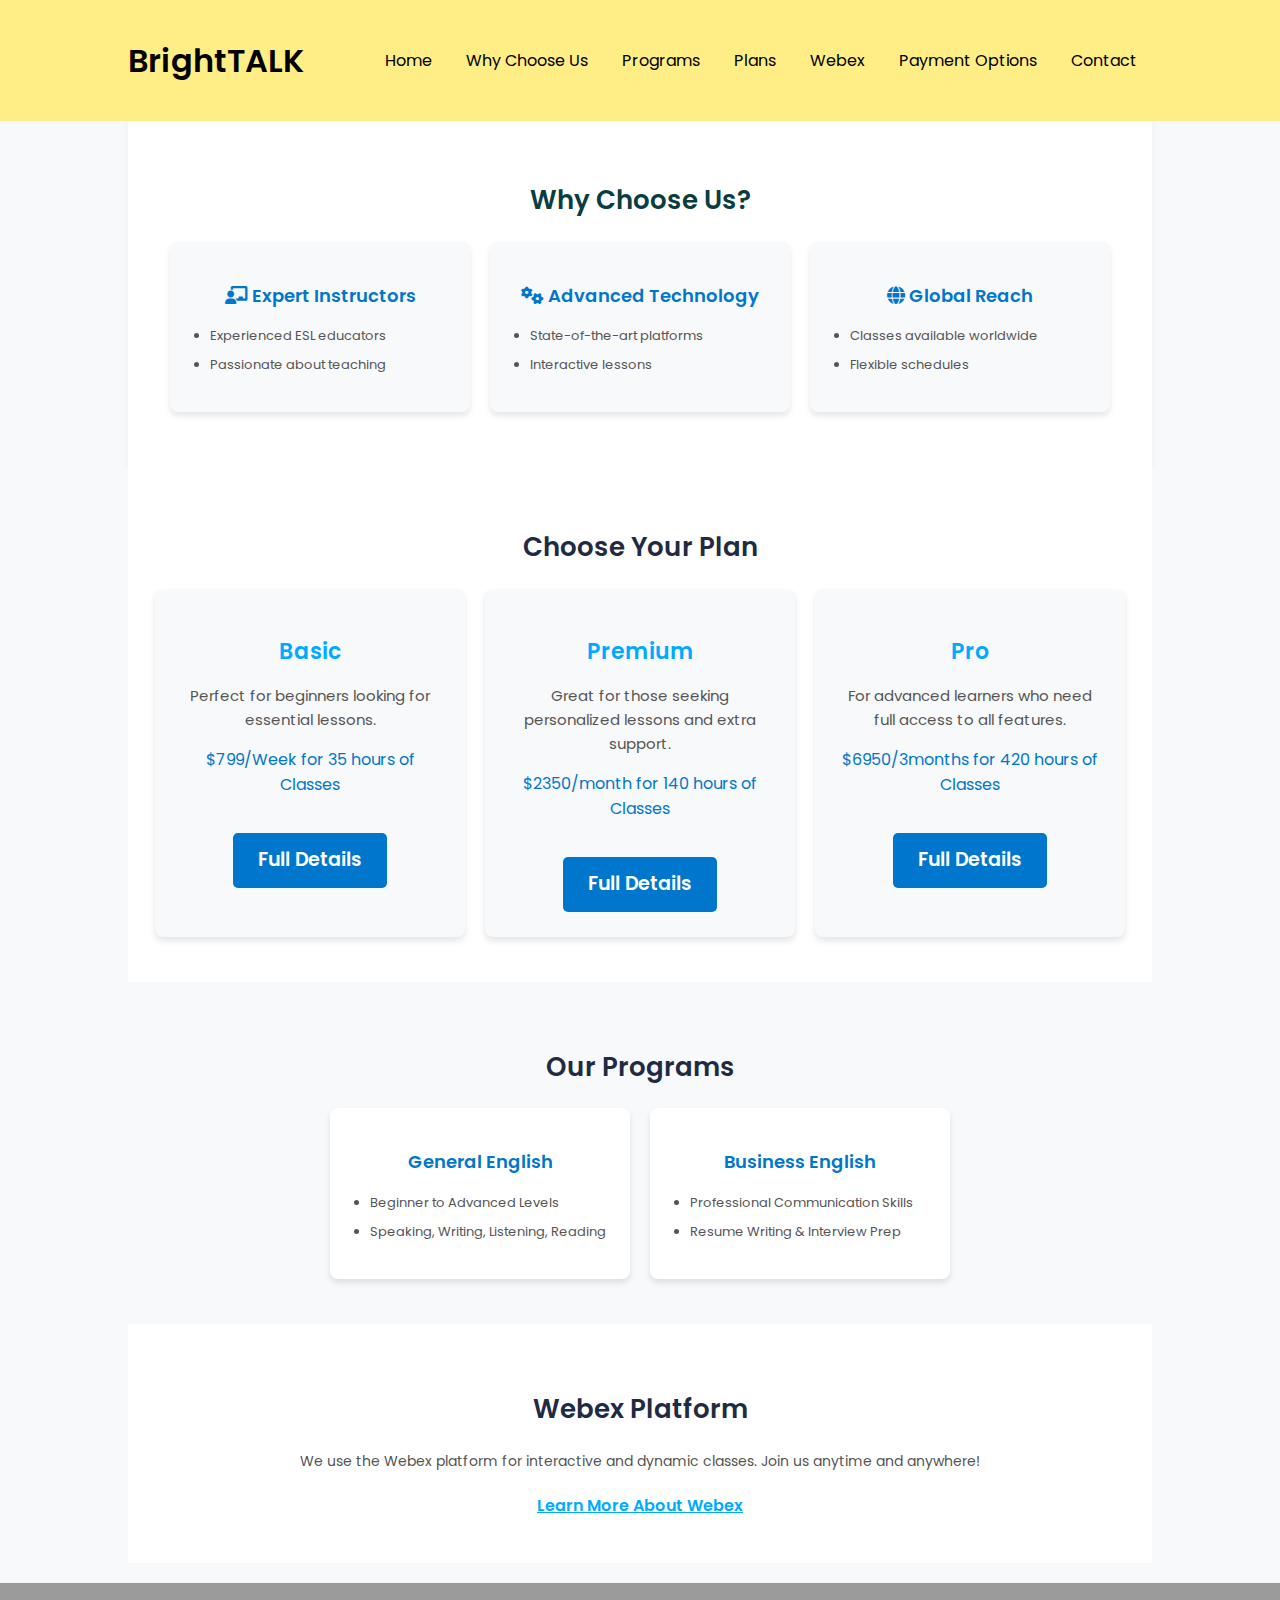
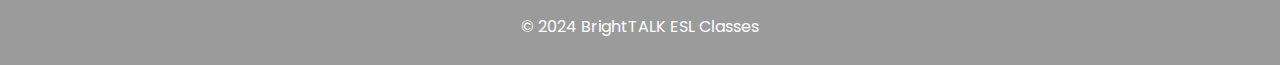
<file: index.html>
<!DOCTYPE html>
<html lang="en">
  <head>
    <meta charset="UTF-8" />
    <meta name="viewport" content="width=device-width, initial-scale=1.0" />
    <title>BrightTALK ESL Classes</title>
    <link
      href="https://fonts.googleapis.com/css2?family=Poppins:wght@400;600;700&display=swap"
      rel="stylesheet"
    />
    <link
      href="https://cdnjs.cloudflare.com/ajax/libs/font-awesome/6.0.0-beta3/css/all.min.css"
      rel="stylesheet"
    />
    <link rel="stylesheet" href="styles.css" />
  </head>
  <body>
    <!-- Header Section -->
    <header>
      <div class="container">
        <h1>BrightTALK</h1>
        <nav>
          <a href="#home">Home</a>
          <a href="#why-choose-us">Why Choose Us</a>
          <a href="#programs">Programs</a>
          <a href="#plan">Plans</a>
          <a href="#webex">Webex</a>
          <a href="#payment">Payment Options</a>
          <a href="#contact">Contact</a>
        </nav>
      </div>
    </header>
<main>
    <div class="container">
      <!-- Why Choose Us Section -->
      <section id="why-choose-us" class="why-choose-us">
        <h2 class="section-title">Why Choose Us?</h2>
        <div class="cards-container">
          <div class="card">
            <h3>
              <i class="fas fa-chalkboard-teacher"></i> Expert Instructors
            </h3>
            <ul>
              <li>Experienced ESL educators</li>
              <li>Passionate about teaching</li>
            </ul>
          </div>
          <div class="card">
            <h3><i class="fas fa-cogs"></i> Advanced Technology</h3>
            <ul>
              <li>State-of-the-art platforms</li>
              <li>Interactive lessons</li>
            </ul>
          </div>
          <div class="card">
            <h3><i class="fas fa-globe"></i> Global Reach</h3>
            <ul>
              <li>Classes available worldwide</li>
              <li>Flexible schedules</li>
            </ul>
          </div>
        </div>
      </section>

      <!-- Plan Section -->
      <section id="plan" class="plan-section">
        <h2 class="section-title">Choose Your Plan</h2>
        <div class="plans-container">
          <div class="plan-card">
            <h3>Basic</h3>
            <p>Perfect for beginners looking for essential lessons.</p>
            <div class="price">$799/Week for 35 hours of Classes</div>
            <a href="basic.html" class="cta-button">Full Details</a>
          </div>
          <div class="plan-card">
            <h3>Premium</h3>
            <p>
              Great for those seeking personalized lessons and extra support.
            </p>
            <div class="price">$2350/month for 140 hours of Classes</div>
            <a href="premium.html" class="cta-button">Full Details</a>
          </div>
          <div class="plan-card">
            <h3>Pro</h3>
            <p>For advanced learners who need full access to all features.</p>
            <div class="price">$6950/3months for 420 hours of Classes</div>
            <a href="pro.html" class="cta-button">Full Details</a>
          </div>
        </div>
      </section>

      <!-- Programs Section -->
      <section id="programs" class="programs">
        <h2 class="section-title">Our Programs</h2>
        <div class="cards-container">
          <div class="card">
            <h3>General English</h3>
            <ul>
              <li>Beginner to Advanced Levels</li>
              <li>Speaking, Writing, Listening, Reading</li>
            </ul>
          </div>
          <div class="card">
            <h3>Business English</h3>
            <ul>
              <li>Professional Communication Skills</li>
              <li>Resume Writing & Interview Prep</li>
            </ul>
          </div>
      </section>

      <!-- Webex Section -->
      <section id="webex" class="webex-section">
        <h2 class="section-title">Webex Platform</h2>
        <p>
          We use the Webex platform for interactive and dynamic classes. Join us
          anytime and anywhere!
        </p>
        <a href="https://www.webex.com" target="_blank">Learn More About Webex</a>
      </section>
    </main>

      <!-- Footer Section -->
      <footer>
        <p>&copy; 2024 BrightTALK ESL Classes</p>
      </footer>
    </div>
  </body>
</html>
</file>
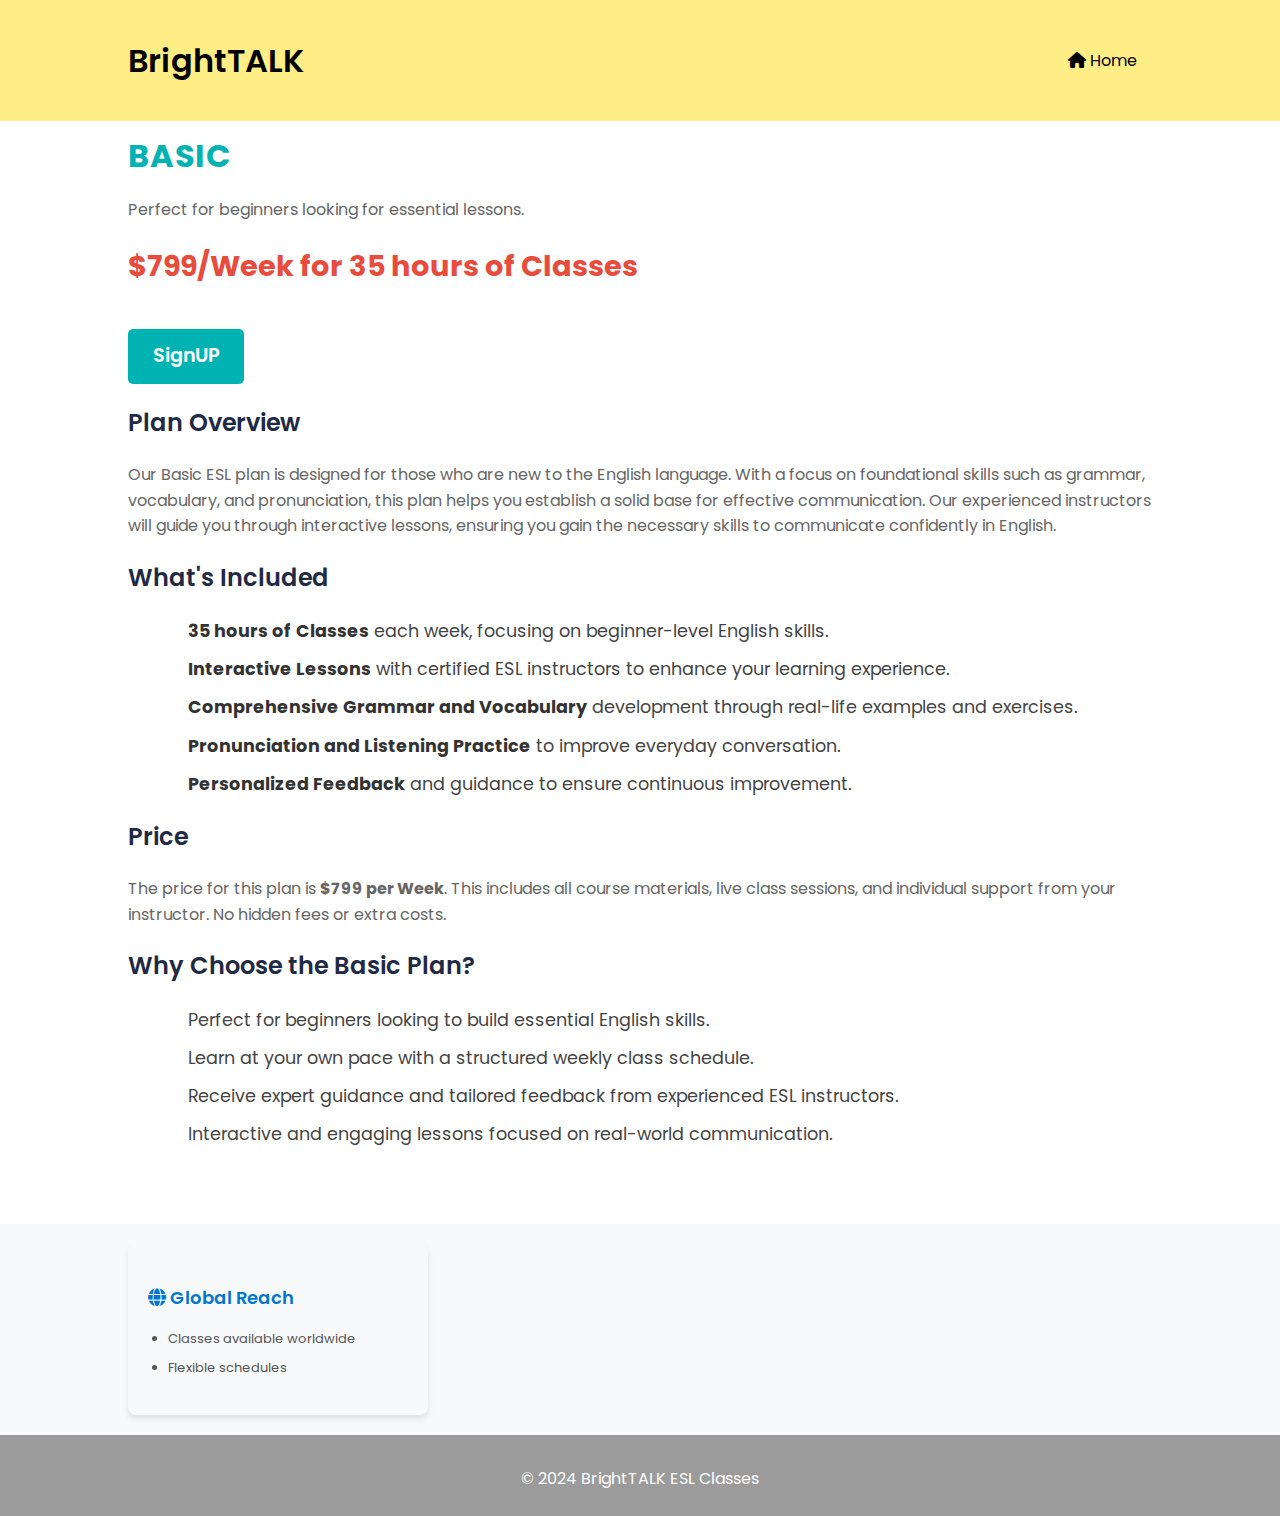
<file: basic.html>
<!DOCTYPE html>
<html lang="en">
  <head>
    <meta charset="UTF-8" />
    <meta name="viewport" content="width=device-width, initial-scale=1.0" />
    <title>BrightTALK ESL Classes</title>
    <link
      href="https://fonts.googleapis.com/css2?family=Poppins:wght@400;600;700&display=swap"
      rel="stylesheet"
    />
    <link
      href="https://cdnjs.cloudflare.com/ajax/libs/font-awesome/6.0.0-beta3/css/all.min.css"
      rel="stylesheet"
    />
    <link rel="stylesheet" href="styles.css" />
  </head>
  <body>
    <!-- Header Section -->
    <header>
      <div class="container">
        <h1>BrightTALK</h1>
        <nav>
          <a href="index.html"><i class="fas fa-home"></i> Home</a>
        </nav>
      </div>
    </header>

    <!-- Basic Plan Section -->
    <section id="plan-details">
      <div class="container">
        <h3>Basic</h3>
        <p>Perfect for beginners looking for essential lessons.</p>
        <div class="price">$799/Week for 35 hours of Classes</div>
        <a href="basic.html" class="cta-button">SignUP</a>

        <!-- Full Details of the Basic Plan -->
        <article>
          <h2>Plan Overview</h2>
          <p>
            Our Basic ESL plan is designed for those who are new to the English
            language. With a focus on foundational skills such as grammar,
            vocabulary, and pronunciation, this plan helps you establish a solid
            base for effective communication. Our experienced instructors will
            guide you through interactive lessons, ensuring you gain the
            necessary skills to communicate confidently in English.
          </p>

          <h2>What's Included</h2>
          <ul>
            <li>
              <strong>35 hours of Classes</strong> each week, focusing on
              beginner-level English skills.
            </li>
            <li>
              <strong>Interactive Lessons</strong> with certified ESL
              instructors to enhance your learning experience.
            </li>
            <li>
              <strong>Comprehensive Grammar and Vocabulary</strong> development
              through real-life examples and exercises.
            </li>
            <li>
              <strong>Pronunciation and Listening Practice</strong> to improve
              everyday conversation.
            </li>
            <li>
              <strong>Personalized Feedback</strong> and guidance to ensure
              continuous improvement.
            </li>
          </ul>

          <h2>Price</h2>
          <p>
            The price for this plan is <strong>$799 per Week</strong>. This
            includes all course materials, live class sessions, and individual
            support from your instructor. No hidden fees or extra costs.
          </p>

          <h2>Why Choose the Basic Plan?</h2>
          <ul>
            <li>
              Perfect for beginners looking to build essential English skills.
            </li>
            <li>
              Learn at your own pace with a structured weekly class schedule.
            </li>
            <li>
              Receive expert guidance and tailored feedback from experienced ESL
              instructors.
            </li>
            <li>
              Interactive and engaging lessons focused on real-world
              communication.
            </li>
          </ul>
        </article>
      </div>
    </section>
  </body>
</html>


    <!-- Global Reach Section -->
    <div class="container">
      <div class="card">
        <h3><i class="fas fa-globe"></i> Global Reach</h3>
        <ul>
          <li>Classes available worldwide</li>
          <li>Flexible schedules</li>
        </ul>
      </div>
    </div>

</main>
<!-- Footer Section -->
<footer>
  <p>&copy; 2024 BrightTALK ESL Classes</p>
</footer>
</div>
</body>
</html>
</file>
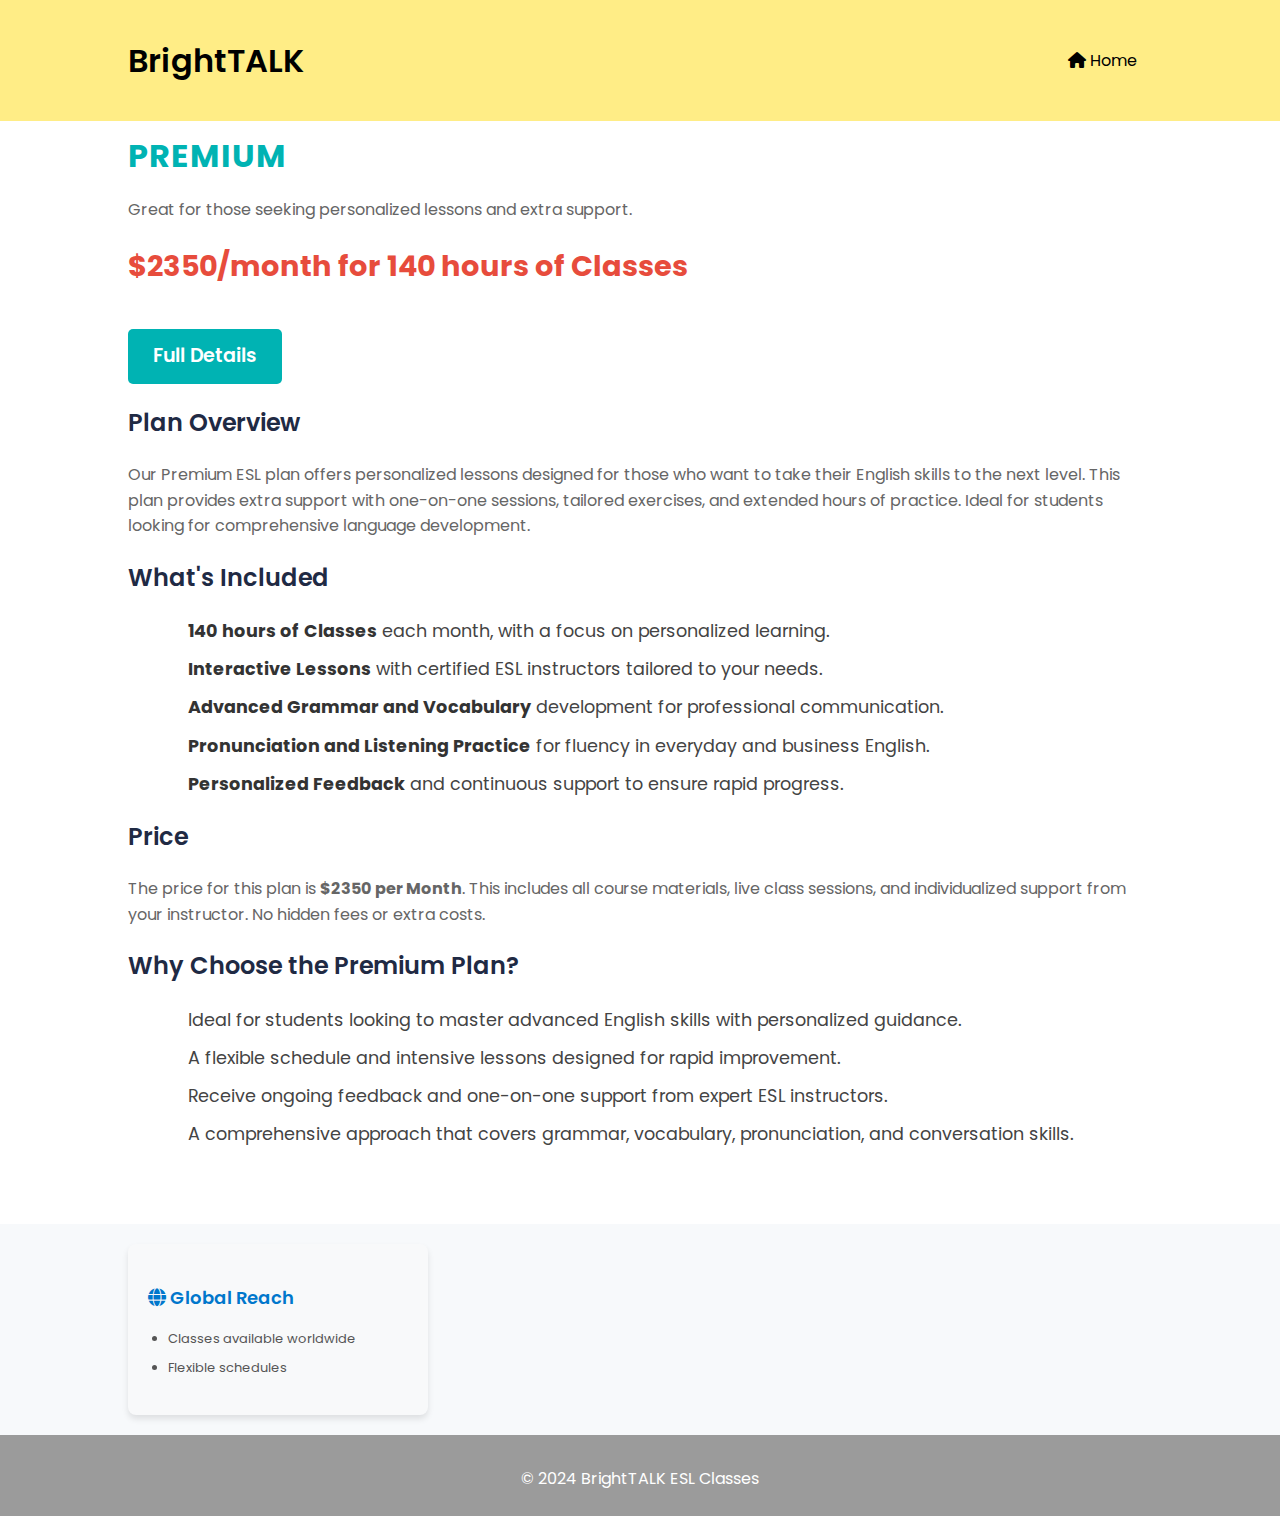
<file: premium.html>
<!DOCTYPE html>
<html lang="en">
  <head>
    <meta charset="UTF-8" />
    <meta name="viewport" content="width=device-width, initial-scale=1.0" />
    <title>BrightTALK ESL Classes</title>
    <link
      href="https://fonts.googleapis.com/css2?family=Poppins:wght@400;600;700&display=swap"
      rel="stylesheet"
    />
    <link
      href="https://cdnjs.cloudflare.com/ajax/libs/font-awesome/6.0.0-beta3/css/all.min.css"
      rel="stylesheet"
    />
    <link rel="stylesheet" href="styles.css" />
  </head>
  <body>
    <!-- Header Section -->
    <header>
      <div class="container">
        <h1>BrightTALK</h1>
        <nav>
            <a href="index.html"><i class="fas fa-home"></i> Home</a>
        </nav>
      </div>
    </header>

    <!-- Premium Plan Section -->
    <section id="plan-details">
      <div class="container">
        <h3>Premium</h3>
        <p>Great for those seeking personalized lessons and extra support.</p>
        <div class="price">$2350/month for 140 hours of Classes</div>
        <a href="premium.html" class="cta-button">Full Details</a>

        <!-- Full Details of the Premium Plan -->
        <article>
          <h2>Plan Overview</h2>
          <p>
            Our Premium ESL plan offers personalized lessons designed for those who want to take their English skills to the next level. This plan provides extra support with one-on-one sessions, tailored exercises, and extended hours of practice. Ideal for students looking for comprehensive language development.
          </p>

          <h2>What's Included</h2>
          <ul>
            <li>
              <strong>140 hours of Classes</strong> each month, with a focus on personalized learning.
            </li>
            <li>
              <strong>Interactive Lessons</strong> with certified ESL instructors tailored to your needs.
            </li>
            <li>
              <strong>Advanced Grammar and Vocabulary</strong> development for professional communication.
            </li>
            <li>
              <strong>Pronunciation and Listening Practice</strong> for fluency in everyday and business English.
            </li>
            <li>
              <strong>Personalized Feedback</strong> and continuous support to ensure rapid progress.
            </li>
          </ul>

          <h2>Price</h2>
          <p>
            The price for this plan is <strong>$2350 per Month</strong>. This includes all course materials, live class sessions, and individualized support from your instructor. No hidden fees or extra costs.
          </p>

          <h2>Why Choose the Premium Plan?</h2>
          <ul>
            <li>
              Ideal for students looking to master advanced English skills with personalized guidance.
            </li>
            <li>
              A flexible schedule and intensive lessons designed for rapid improvement.
            </li>
            <li>
              Receive ongoing feedback and one-on-one support from expert ESL instructors.
            </li>
            <li>
              A comprehensive approach that covers grammar, vocabulary, pronunciation, and conversation skills.
            </li>
          </ul>
        </article>
      </div>
    </section>
  </body>
</html>

    <!-- Global Reach Section -->
    <div class="container">
        <div class="card">
          <h3><i class="fas fa-globe"></i> Global Reach</h3>
          <ul>
            <li>Classes available worldwide</li>
            <li>Flexible schedules</li>
          </ul>
        </div>
      </div>

<!-- Footer Section -->
<footer>
  <p>&copy; 2024 BrightTALK ESL Classes</p>
</footer>
</div>
</body>
</html>
</file>
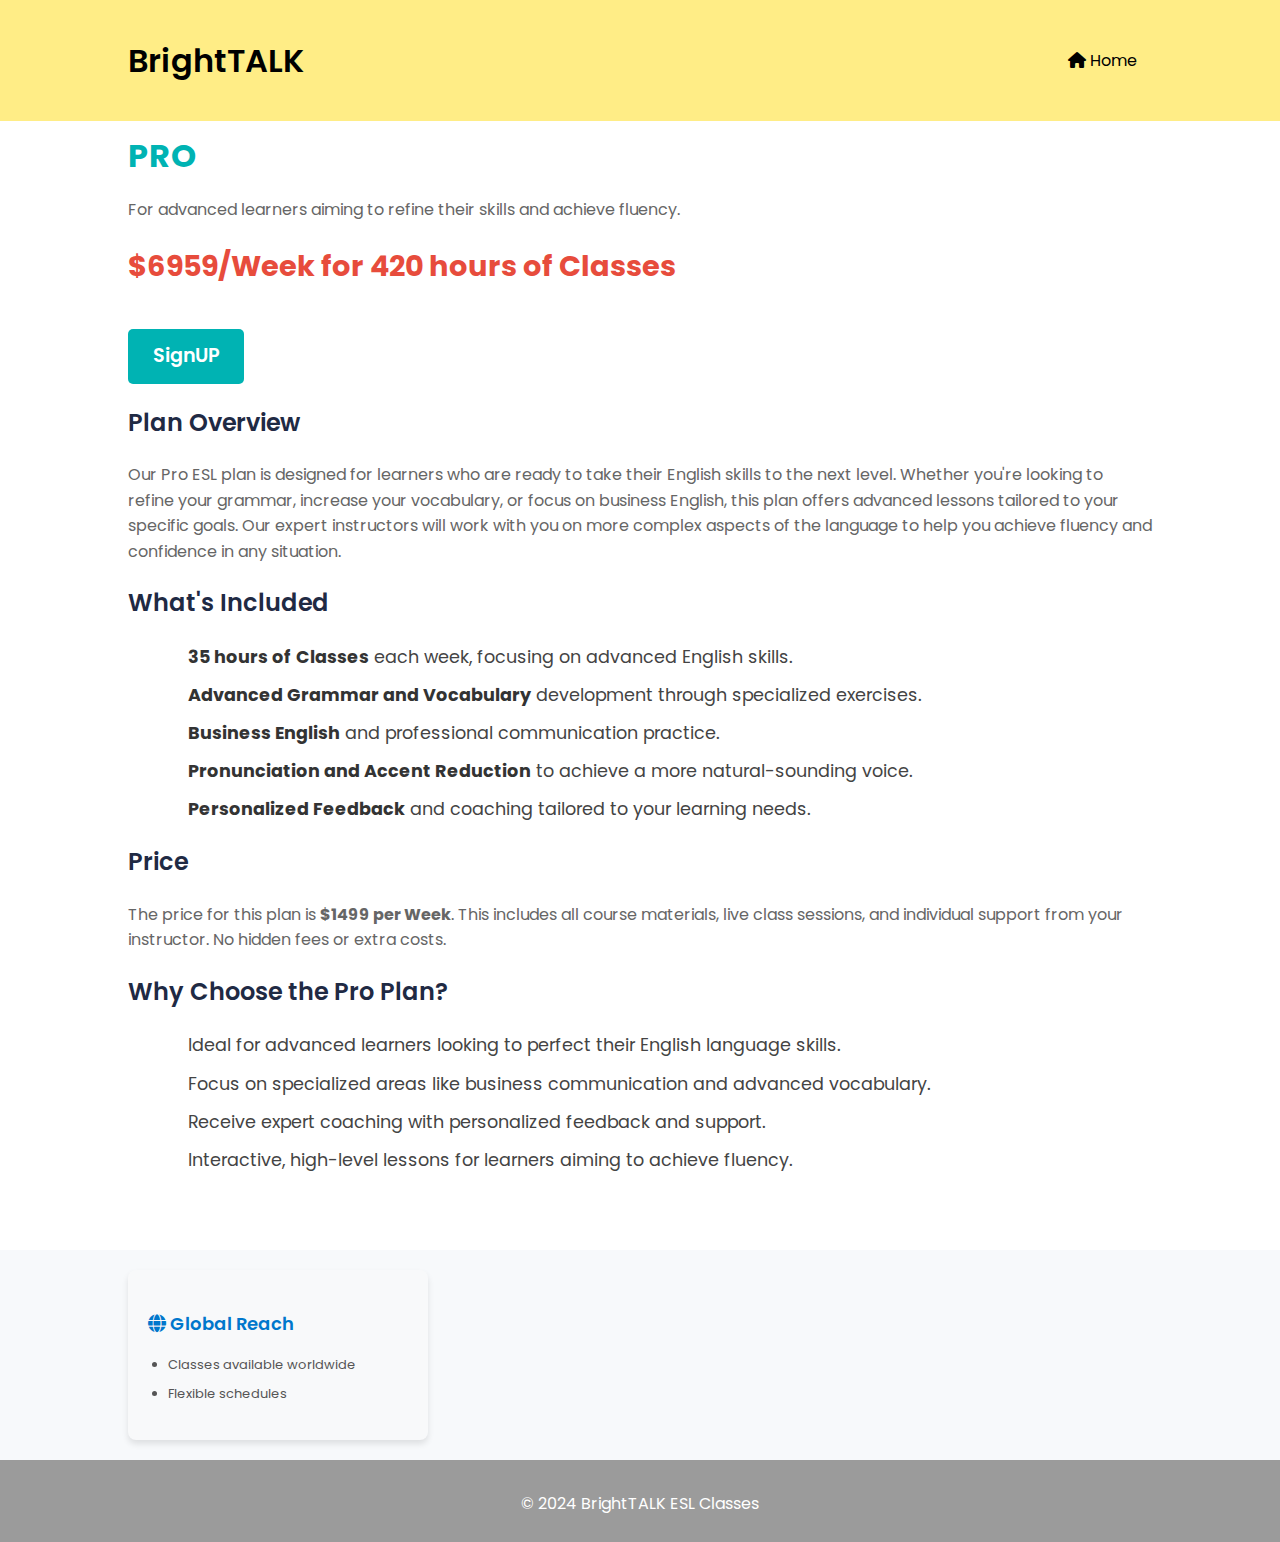
<file: pro.html>
<!DOCTYPE html>
<html lang="en">
  <head>
    <meta charset="UTF-8" />
    <meta name="viewport" content="width=device-width, initial-scale=1.0" />
    <title>BrightTALK ESL Classes</title>
    <link
      href="https://fonts.googleapis.com/css2?family=Poppins:wght@400;600;700&display=swap"
      rel="stylesheet"
    />
    <link
      href="https://cdnjs.cloudflare.com/ajax/libs/font-awesome/6.0.0-beta3/css/all.min.css"
      rel="stylesheet"
    />
    <link rel="stylesheet" href="styles.css" />
  </head>
  <body>
    <!-- Header Section -->
    <header>
      <div class="container">
        <h1>BrightTALK</h1>
        <nav>
          <a href="index.html"><i class="fas fa-home"></i> Home</a>
        </nav>
      </div>
    </header>

    <!-- Pro Plan Section -->
    <section id="plan-details">
      <div class="container">
        <h3>Pro</h3>
        <p>
          For advanced learners aiming to refine their skills and achieve
          fluency.
        </p>
        <div class="price">$6959/Week for 420 hours of Classes</div>
        <a href="pro.html" class="cta-button">SignUP</a>

        <!-- Full Details of the Pro Plan -->
        <article>
          <h2>Plan Overview</h2>
          <p>
            Our Pro ESL plan is designed for learners who are ready to take
            their English skills to the next level. Whether you're looking to
            refine your grammar, increase your vocabulary, or focus on business
            English, this plan offers advanced lessons tailored to your specific
            goals. Our expert instructors will work with you on more complex
            aspects of the language to help you achieve fluency and confidence
            in any situation.
          </p>

          <h2>What's Included</h2>
          <ul>
            <li>
              <strong>35 hours of Classes</strong> each week, focusing on
              advanced English skills.
            </li>
            <li>
              <strong>Advanced Grammar and Vocabulary</strong> development
              through specialized exercises.
            </li>
            <li>
              <strong>Business English</strong> and professional communication
              practice.
            </li>
            <li>
              <strong>Pronunciation and Accent Reduction</strong> to achieve a
              more natural-sounding voice.
            </li>
            <li>
              <strong>Personalized Feedback</strong> and coaching tailored to
              your learning needs.
            </li>
          </ul>

          <h2>Price</h2>
          <p>
            The price for this plan is <strong>$1499 per Week</strong>. This
            includes all course materials, live class sessions, and individual
            support from your instructor. No hidden fees or extra costs.
          </p>

          <h2>Why Choose the Pro Plan?</h2>
          <ul>
            <li>
              Ideal for advanced learners looking to perfect their English
              language skills.
            </li>
            <li>
              Focus on specialized areas like business communication and
              advanced vocabulary.
            </li>
            <li>
              Receive expert coaching with personalized feedback and support.
            </li>
            <li>
              Interactive, high-level lessons for learners aiming to achieve
              fluency.
            </li>
          </ul>
        </article>
      </div>
    </section>

    <!-- Global Reach Section -->
    <div class="container">
      <div class="card">
        <h3><i class="fas fa-globe"></i> Global Reach</h3>
        <ul>
          <li>Classes available worldwide</li>
          <li>Flexible schedules</li>
        </ul>
      </div>
    </div>

    <!-- Footer Section -->
    <footer>
      <p>&copy; 2024 BrightTALK ESL Classes</p>
    </footer>
  </body>
</html>
</file>
<file: styles.css>
/* General Styles */
body {
  font-family: "Poppins", sans-serif;
  margin: 0;
  padding: 0;
  background-color: #f7f9fb; /* Softer background color */
  color: #444; /* Slightly darker text for better readability */
  line-height: 1.6;
}
.container {
  width: 80%;
  margin: 0 auto;
  padding: 20px;
}
h1,
h2,
h3,
h4 {
  font-weight: 600;
  margin: 20px 0;
  color: #1f2a44; /* Darker shade of blue for headers */
}
p {
  font-weight: 400;
  color: #666; /* Lighter text color for paragraphs */
}
.cta-button {
  display: inline-block;
  padding: 10px 20px; /* Slightly smaller padding */
  background-color: #0077cc; /* Softer blue color */
  color: white;
  font-weight: 600;
  text-decoration: none;
  border-radius: 5px;
  text-align: center;
  margin-top: 15px;
  transition: background-color 0.3s ease;
}
.cta-button:hover {
  background-color: #00aaff; /* Darker blue for hover */
}

/* Header Section */
header {
  background-color: #ffed86; /* Darker and more professional tone */
  color: rgb(0, 0, 0) !important;
  padding: 15px 0; /* Reduced padding for a cleaner look */
  position: fixed;
  top: 0;
  width: 100%;
  z-index: 1000;
}
header .container {
  display: flex;
  justify-content: space-between;
  align-items: center;
}
header h1 {
  font-size: 32px; /* Slightly smaller font size */
  margin: 0;
  color: #000000;
}
header nav {
  font-size: 16px; /* Reduced font size */
}
header nav a {
  color: rgb(0, 0, 0);
  text-decoration: none;
  margin: 0 15px;
  transition: color 0.3s ease;
}
header nav a:hover {
  color: #00aaff; /* Softer hover color */
}
header .cta-button {
  display: none;
}

/* Why Choose Us Section */
.why-choose-us {
  padding: 70px 0 50px; /* Adjusted padding */
  background-color: #ffffff;
  text-align: center;
  box-shadow: 0 4px 8px rgba(0, 0, 0, 0.05); /* Softer shadow */
  margin-top: 70px;
}
.why-choose-us .section-title {
  font-size: 26px; /* Slightly smaller font size */
  color: #0a3d40; /* Softer shade of teal */
  margin-bottom: 20px;
}
.cards-container {
  display: flex;
  justify-content: center;
  gap: 20px; /* Reduced gap for a tighter layout */
  flex-wrap: wrap;
}
.card {
  background-color: #f8f9fa;
  border-radius: 8px;
  padding: 20px; /* Slightly smaller padding */
  width: 260px; /* Reduced width */
  box-shadow: 0 4px 6px rgba(0, 0, 0, 0.1);
  transition: box-shadow 0.3s ease;
}
.card:hover {
  box-shadow: 0 6px 12px rgba(0, 0, 0, 0.15); /* Softer hover shadow */
}
.card h3 {
  font-size: 18px; /* Smaller heading font size */
  margin-bottom: 15px;
  color: #0077cc; /* Softer blue color */
}
.card ul {
  text-align: left;
  padding-left: 20px;
  color: #555;
}
.card ul li {
  margin-bottom: 8px; /* Reduced spacing */
  font-size: 13px; /* Slightly smaller font size */
}

/* Plan Section */
.plan-section {
  padding: 45px 0;
  background-color: #ffffff;
  text-align: center;
}
.plan-section .section-title {
  font-size: 26px; /* Slightly smaller font size */
  margin-bottom: 20px;
}
.plans-container {
  display: flex;
  justify-content: center;
  gap: 20px; /* Reduced gap */
  flex-wrap: wrap;
}
.plan-card {
  background-color: #f8f9fa;
  border-radius: 8px;
  padding: 25px; /* Slightly reduced padding */
  width: 260px; /* Smaller width */
  box-shadow: 0 4px 6px rgba(0, 0, 0, 0.1);
  transition: transform 0.3s ease, box-shadow 0.3s ease;
}
.plan-card:hover {
  transform: translateY(-5px);
  box-shadow: 0 6px 12px rgba(0, 0, 0, 0.15); /* Softer hover effect */
}
.plan-card h3 {
  font-size: 22px; /* Smaller heading size */
  color: #00aaff;
  margin-bottom: 15px;
}
.plan-card p {
  font-size: 15px; /* Reduced font size */
  color: #555;
  margin-bottom: 15px;
}
.plan-card .price {
  font-size: 16px; /* Reduced font size */
  color: #0077cc;
  margin-bottom: 15px;
}
.plan-card .cta-button {
  background-color: #0077cc;
  color: white;
}

/* Programs Section */
.programs {
  padding: 45px 0;
  background-color: #f7f9fb; /* Softer background */
  text-align: center;
}
.programs .section-title {
  font-size: 26px; /* Slightly smaller font size */
  margin-bottom: 20px;
}
.programs .cards-container {
  display: flex;
  justify-content: center;
  gap: 20px;
  flex-wrap: wrap;
}
.programs .card {
  background-color: #ffffff;
  padding: 20px; /* Slightly smaller padding */
  width: 260px; /* Smaller width */
  border-radius: 8px;
  box-shadow: 0 4px 6px rgba(0, 0, 0, 0.1);
  transition: box-shadow 0.3s ease;
}
.programs .card:hover {
  box-shadow: 0 6px 12px rgba(0, 0, 0, 0.15); /* Softer shadow effect */
}
.programs .card h3 {
  font-size: 18px; /* Reduced heading size */
  color: #0077cc;
  margin-bottom: 15px;
}

/* Webex Section */
.webex-section {
  padding: 45px 0;
  background-color: #ffffff;
  text-align: center;
}
.webex-section .section-title {
  font-size: 26px;
  margin-bottom: 20px;
}
.webex-section p {
  font-size: 14px; /* Smaller font size */
  color: #555;
  margin-bottom: 20px;
}
.webex-section a {
  color: #00aaff;
  text-decoration: underline;
  font-weight: 600;
  transition: color 0.3s ease;
}
.webex-section a:hover {
  color: #00aaff;
  text-decoration: underline;
}

/* Payment Section */
.payment-options {
  padding: 45px 0;
  background-color: #ffffff;
  text-align: center;
}
.payment-options .payment-cards {
  display: flex;
  justify-content: center;
  gap: 20px; /* Reduced gap */
  flex-wrap: wrap;
}
.payment-options .payment-card {
  background-color: #f8f9fa;
  padding: 15px; /* Smaller padding */
  border-radius: 8px;
  width: 230px; /* Smaller width */
  box-shadow: 0 4px 6px rgba(0, 0, 0, 0.1);
  transition: box-shadow 0.3s ease;
}
.payment-options .payment-card:hover {
  box-shadow: 0 6px 12px rgba(0, 0, 0, 0.15); /* Softer shadow effect */
}
.payment-options h3 {
  font-size: 22px; /* Slightly smaller font size */
  margin-bottom: 30px;
  color: #1f2a44;
}
.payment-options .payment-card h4 {
  font-size: 18px; /* Smaller heading size */
  color: #0077cc;
  margin-bottom: 15px;
}

/* Contact Section */
.contact {
  padding: 45px 0;
  background-color: #ffffff;
  text-align: center;
}
.contact form {
  display: flex;
  flex-direction: column;
  align-items: center;
}
.contact input,
.contact textarea {
  width: 280px; /* Slightly narrower input */
  padding: 10px;
  margin-bottom: 20px;
  border: 1px solid #ddd;
  border-radius: 5px;
  font-size: 14px; /* Smaller font size */
  transition: border-color 0.3s ease;
}
.contact input:focus,
.contact textarea:focus {
  border-color: #0077cc;
}
.contact button {
  padding: 10px 20px; /* Smaller button size */
  background-color: #0077cc;
  color: white;
  font-weight: 600;
  border: none;
  border-radius: 5px;
  cursor: pointer;
  transition: background-color 0.3s ease;
}
.contact button:hover {
  background-color: #00aaff;
}

/* Footer Section */
footer {
  padding: 15px 0; /* Reduced padding */
  text-align: center;
  background-color: #9b9b9b;
  color: rgb(255, 255, 255);
}
footer p {
  margin-bottom: 10px;
  color: #ffffff;
}
footer a {
  color: #ffffff;
  text-decoration: none;
  transition: color 0.3s ease;
}
footer a:hover {
  color: #00aaff;
}

/* Plan Details Section */
#plan-details {
  background-color: #fff;
  padding: 40px 0;
  margin-top: 50px;
}

/* Plan Details h3 */
#plan-details h3 {
  color: #00b3b3; /* Teal color for the heading */
  font-size: 2rem; /* Larger font size for visibility */
  font-weight: 700; /* Bold font weight */
  margin-bottom: 15px; /* Spacing below the heading */
  text-align: left; /* Center the heading */
  letter-spacing: 1px; /* Slightly increase spacing between letters */
  text-transform: uppercase; /* Transform text to uppercase */
}

#plan-details p {
  font-size: 1rem;
  margin-bottom: 20px;
}

#plan-details .price {
  font-size: 1.8rem;
  color: #e74c3c;
  font-weight: 700;
  margin-bottom: 20px;
}

#plan-details ul {
  list-style: none;
  margin-left: 20px;
}

#plan-details ul li {
  font-size: 1.1rem;
  margin-bottom: 10px;
}

#plan-details ul li strong {
  color: #333;
}

/* Call to Action Button */
.cta-button {
  display: inline-block;
  padding: 12px 25px;
  background-color: #00b3b3;
  color: #fff;
  text-decoration: none;
  font-size: 1.2rem;
  font-weight: 600;
  border-radius: 5px;
  margin-top: 20px;
}

.cta-button:hover {
  background-color: #00aaff;
}

/* Responsive Design */
@media screen and (max-width: 768px) {
  .container {
    width: 90%;
  }

  header h1 {
    font-size: 2rem;
  }

  header nav a {
    margin: 0 10px;
    font-size: 1rem;
  }

  #plan-details h2,
  #plan-details h3 {
    font-size: 1.5rem;
  }

  .cta-button {
    font-size: 1rem;
    padding: 10px 20px;
  }
}
</file>
